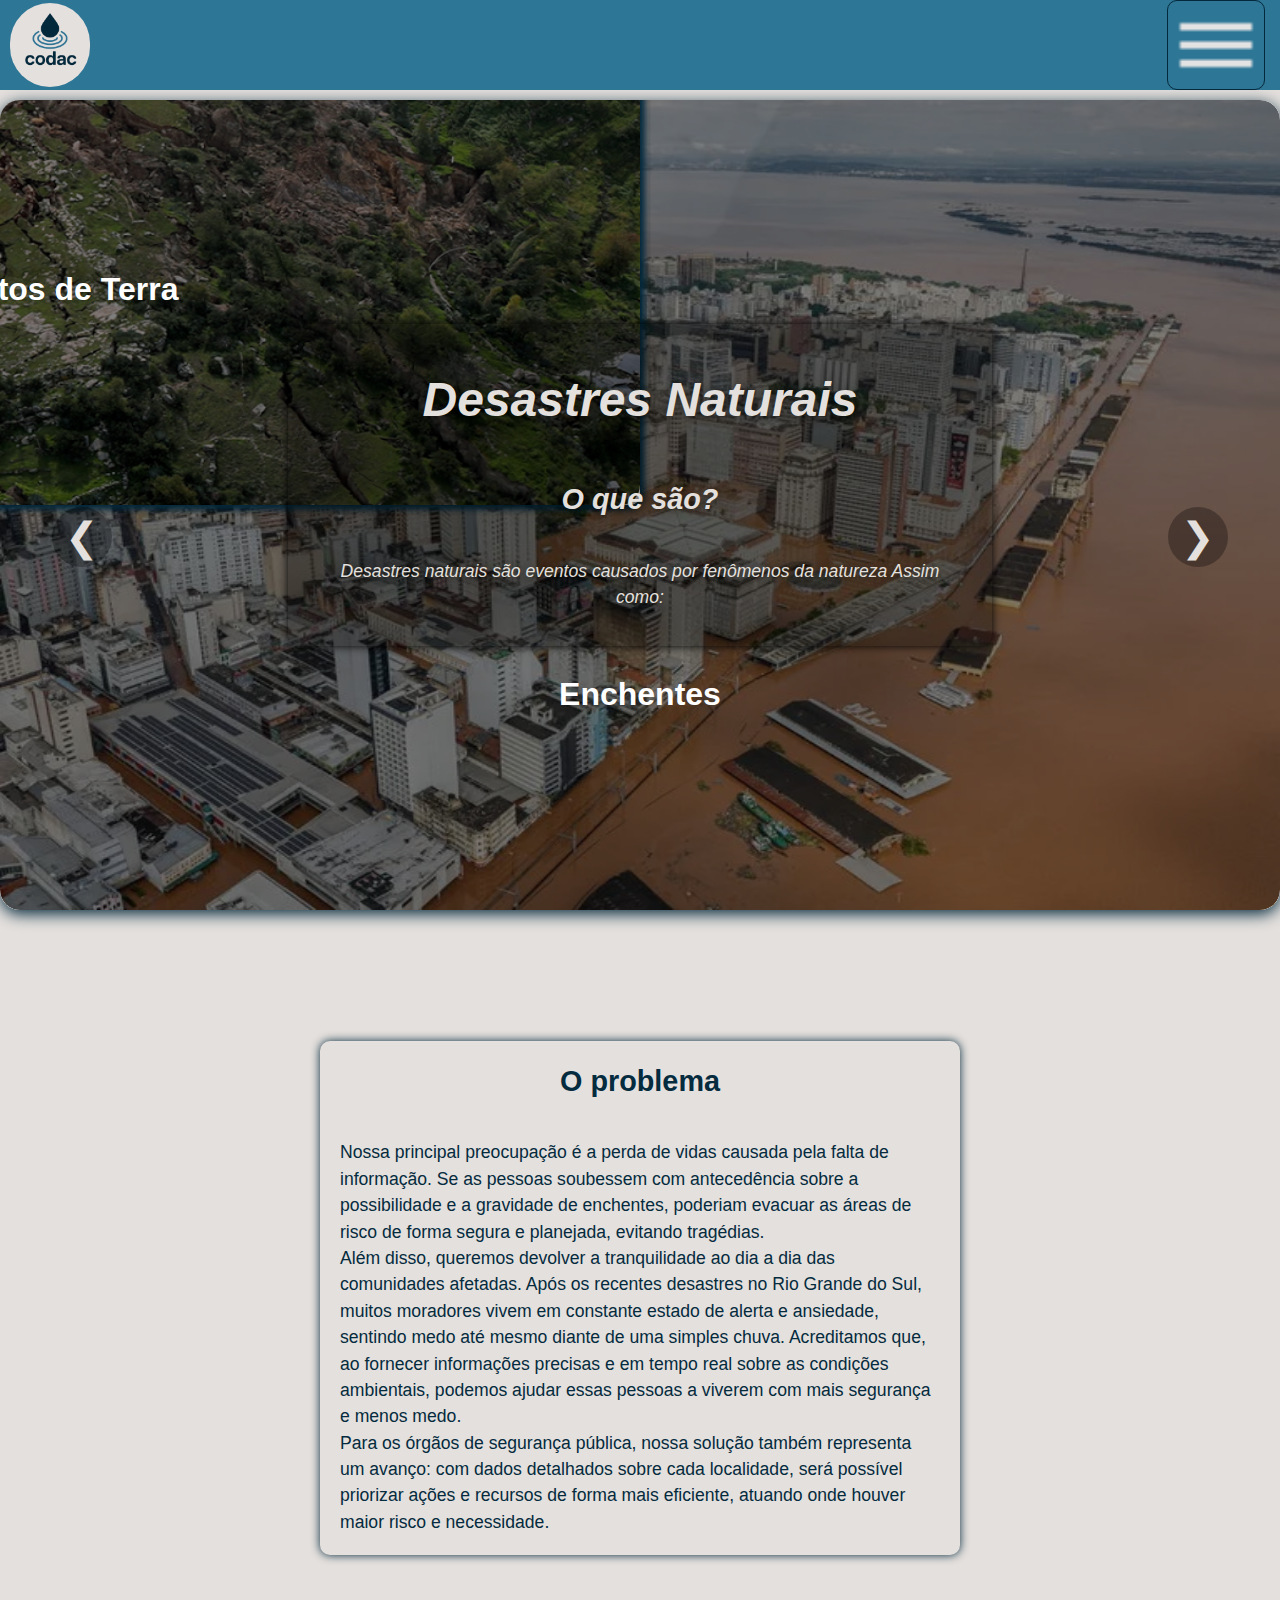
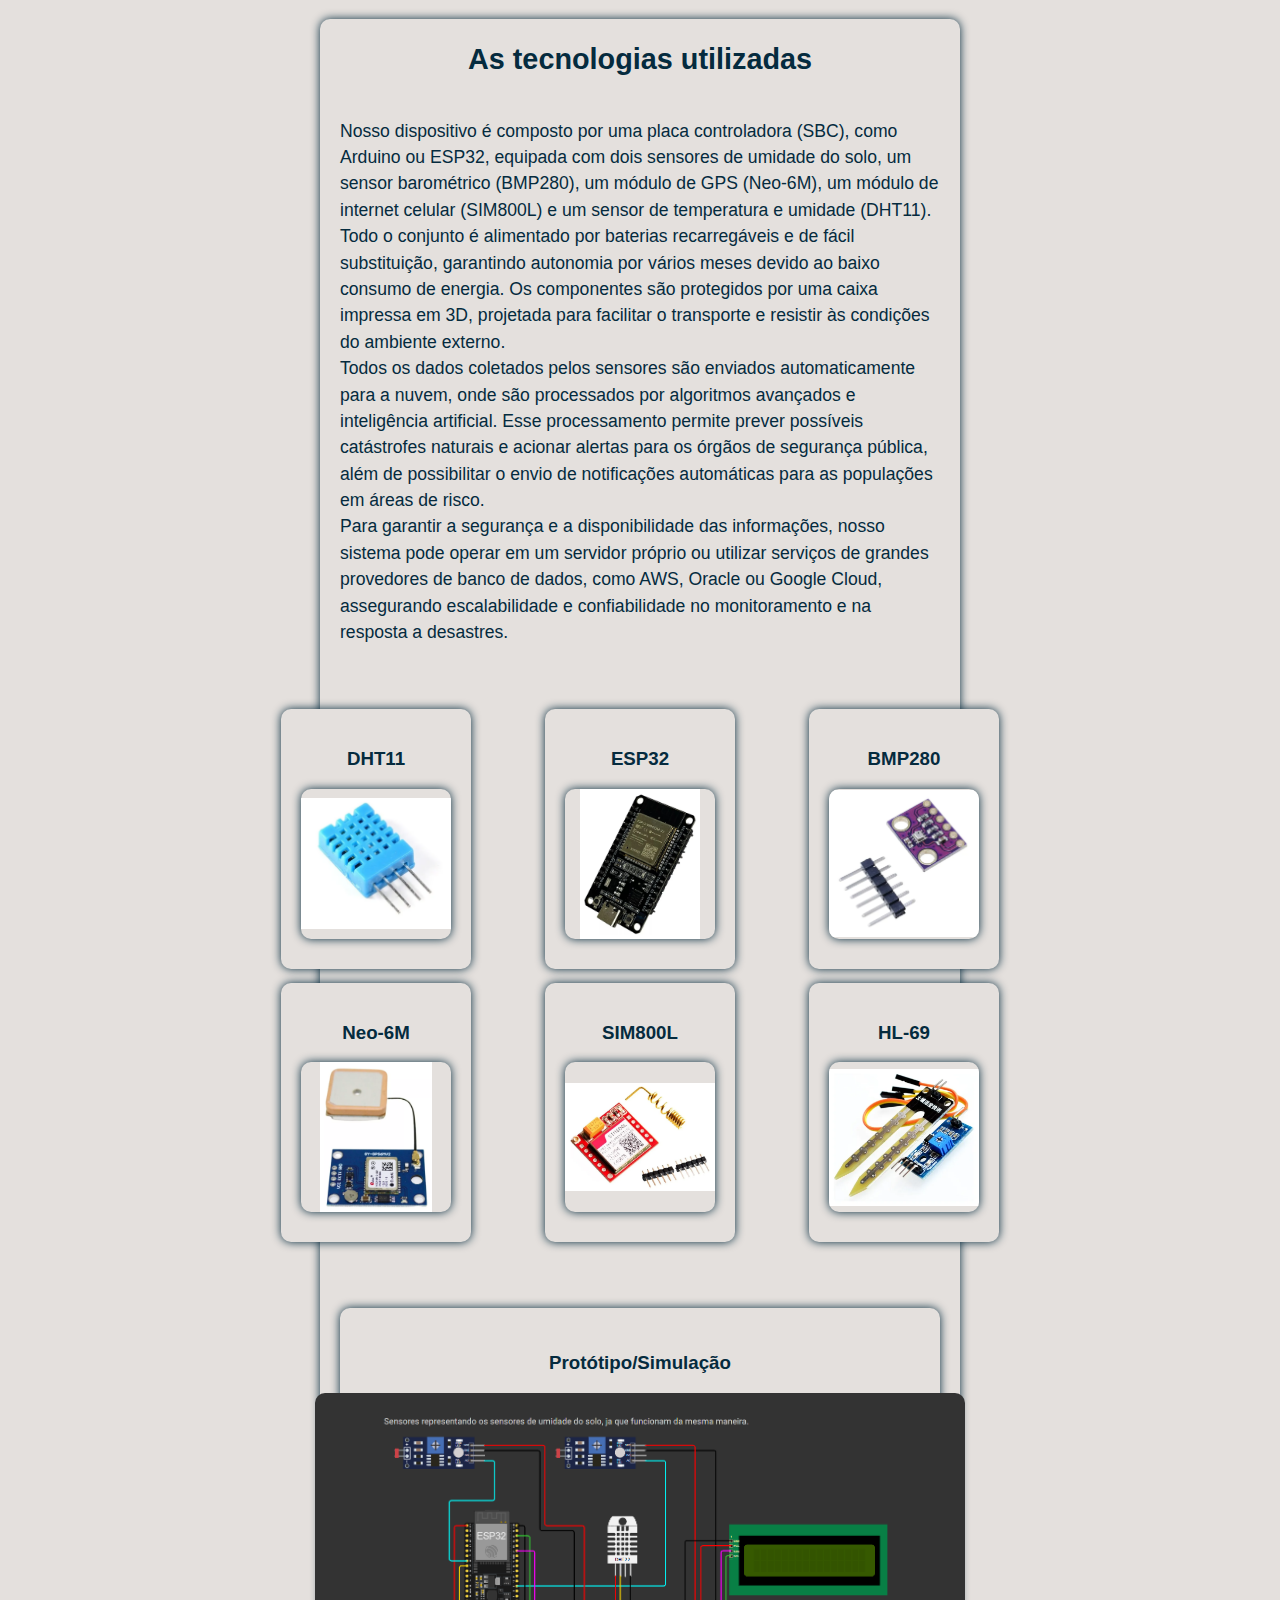
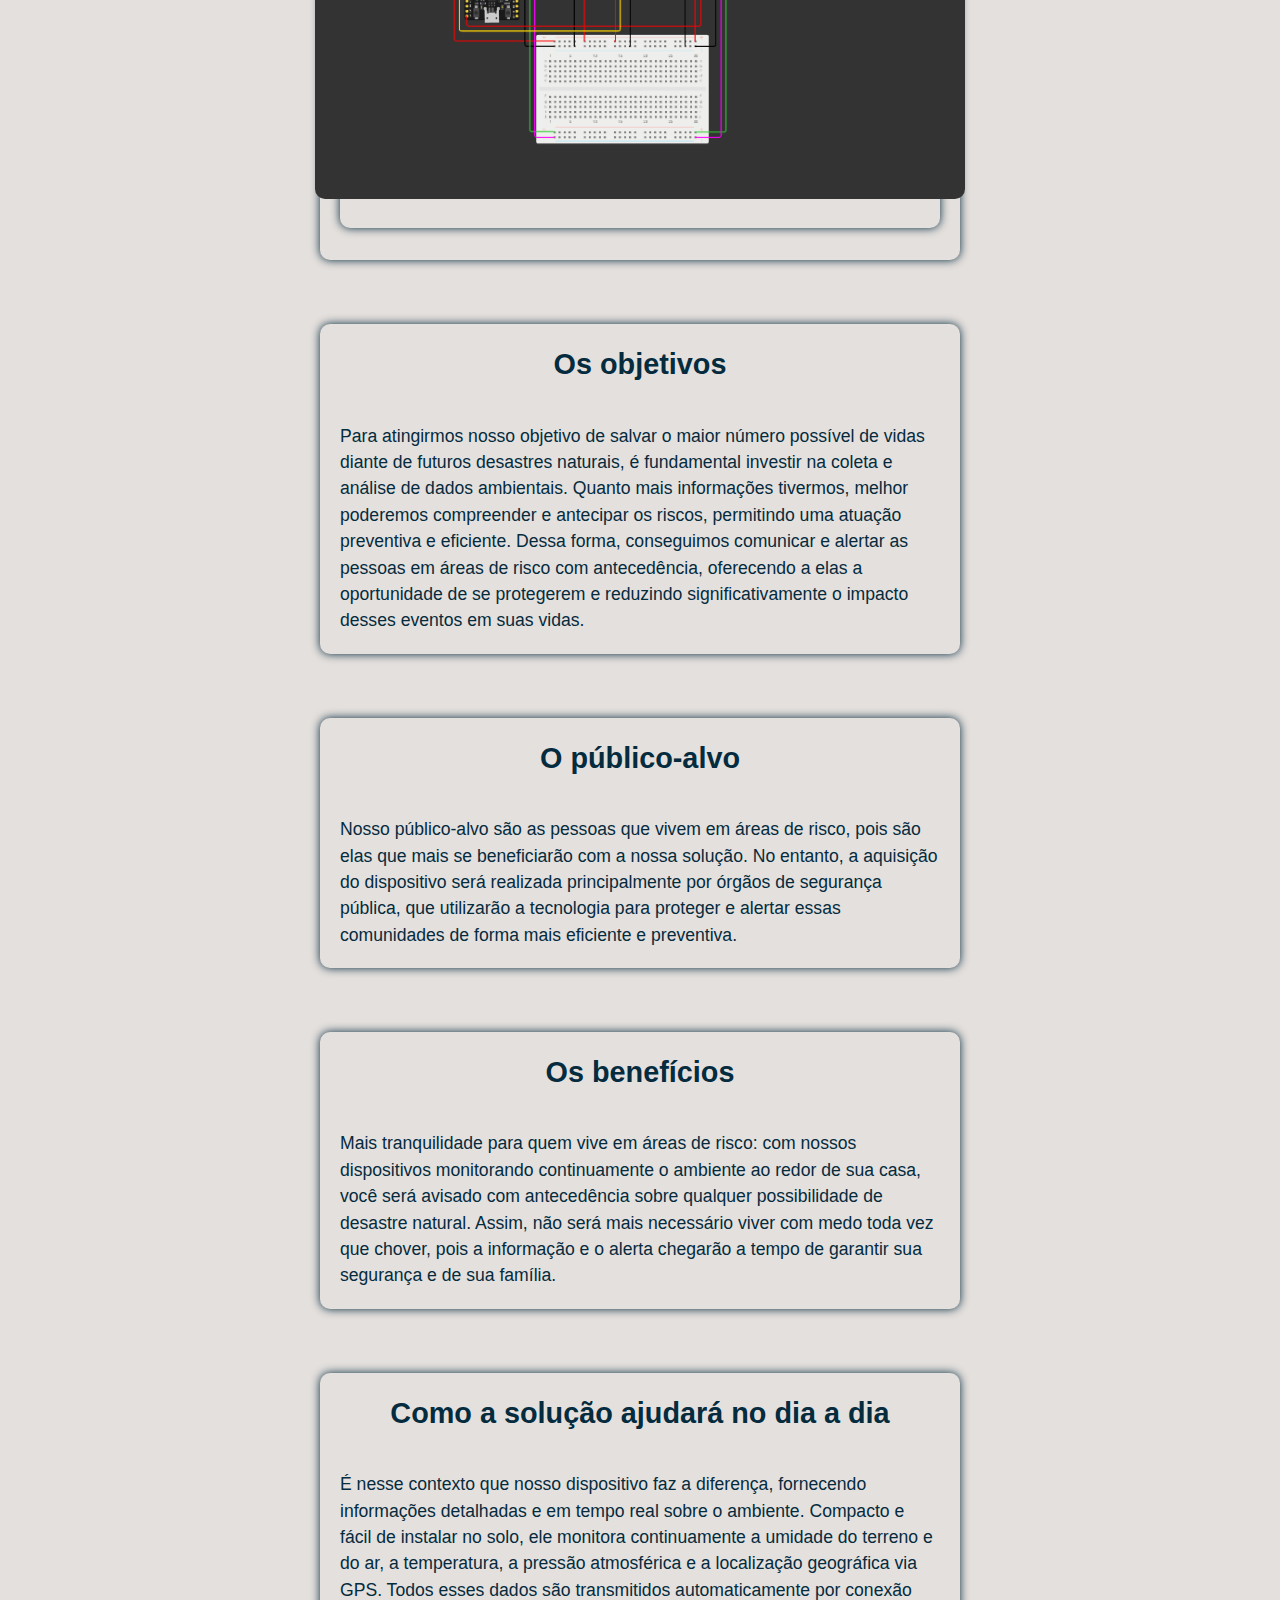
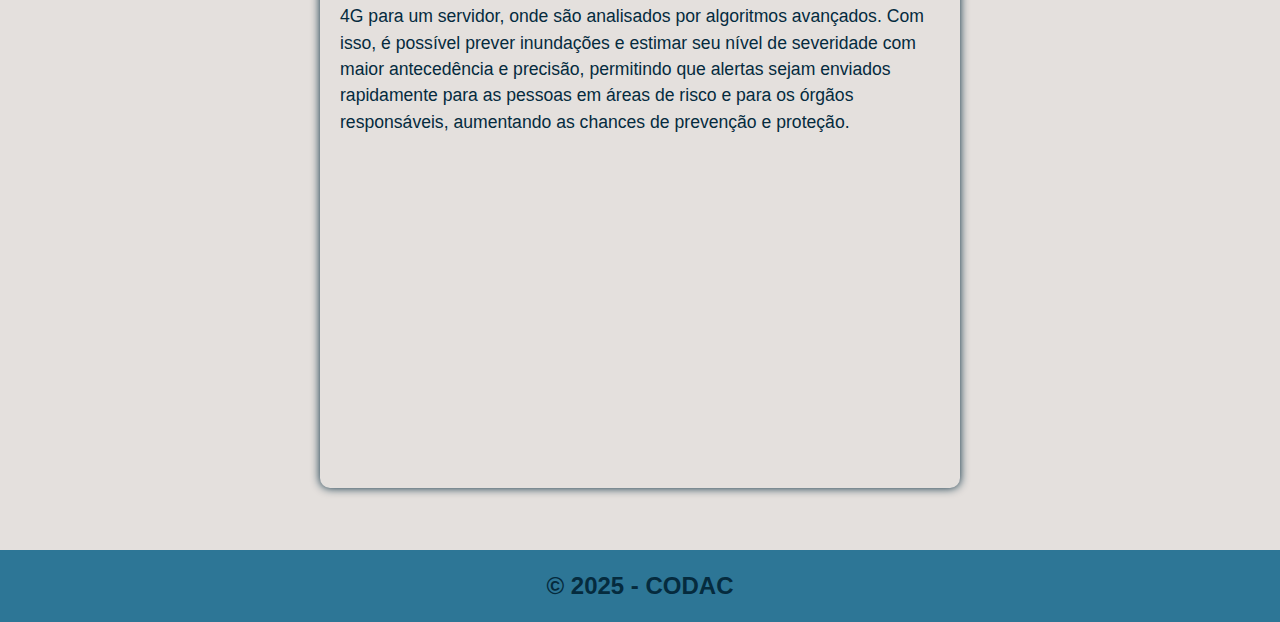
<file: src/pages/index.html>
<!DOCTYPE html>
<html lang="en">
<head>
    <meta charset="UTF-8">
    <meta name="viewport" content="width=device-width, initial-scale=1.0">
    <title>CODAC</title>
    <link rel="stylesheet" href="./../css/style.css">
    <link rel="icon" type="image/png" href="../assets/imagens/logo.png">
    <style>
        nav {
            width:350px;
            position: fixed;
            top: 12vh;
            left: 1rem;
            background-color: var(--cor-primaria);
            border-radius: 10px;
            color: var(--cor-texto);
            font-family: 'Roboto', sans-serif;
            padding: 20px 10px;
            box-shadow: var(--cor-terciaria) 0px 0px 10px;
            display: flex;
            flex-direction: column;
            z-index: 100;
            transition: opacity 0.3s;
            opacity: 0;
            pointer-events: none;
        }
        @media (max-width: 900px) {
            nav {
                position: static;
                width: 100%;
                max-width: 100%;
                border-radius: 0;
                box-shadow: none;
                padding: 10px;
            }
            main {
                padding-left: 0;
            }
        }
        nav.mostrar {
            opacity: 1;
            pointer-events: auto;
        }
        div p{
            font-size: 1.1rem;
            line-height: 1.5;
            margin-bottom: 20px;
            margin-left: 20px;
            margin-right: 20px;
        }
        div h2 {
            font-size: 1.8rem;
        }
        nav ul {
            list-style: none;
            padding: 0;
            margin: 0;
        }

        nav li {
            margin-bottom: 18px;
        }

        nav a {
            color: var(--cor-texto);
            text-decoration: none;
            font-weight: bold;
            border: solid 1px var(--cor-terciaria);
            padding: 5px 8px;
            border-radius: 5px;
            display: block;
            transition: background 0.2s;
        }
        nav a.active,
        nav a:hover {
            background-color: var(--cor-secundaria);
            color: var(--cor-texto-secundario);
        }
         .aberto {
            max-width: 100px;
            max-height: 100px;
            display: inline-block;
            margin-left: 1000px;
            margin-top: -70px;
            position: absolute;
            margin-right: 200px;
            visibility: visible;
        }
        .slide-img {
            filter: brightness(0.5) grayscale(0.2);
        }
        .slide {
            transition: transform 0.6s, opacity 0.6s;
            opacity: 1;
            transform: translate(-50%, -50%);
            position: absolute;
            width: 100%;
            height: 100%;
            object-fit: cover;
            z-index: 1;
        }
        .slide img {
            filter: brightness(0.5) grayscale(0.2);
            width: 100%;
            height: 100%;
            border-radius: 20px;
        }
        .legenda {
            opacity: 1;
            transition: transform 0.1s cubic-bezier(.77,0,.18,1), opacity 0.1s;
            position: absolute;
            text-align: center;
            font-size: 2rem;
            top: 70%;
            left: 50%;
            transform: translate(-50%, -50%);
            color: var(--cor-texto-secundario);
            pointer-events: none;
            z-index: 3;
        }
        .texto-destaque {
            position: absolute;
            top: 24vh;
            color: var(--cor-primaria);
            font-size: 1.5rem;
            font-family: 'Roboto', sans-serif;
            font-style: italic;
            text-align: center;
            text-shadow: 0 2px 8px rgba(0, 0, 0, 0.5);
            background: rgba(0,0,0,0.3);
            padding: 1rem 2rem;
            border-radius: 12px;
            box-shadow: black 0px 0px 10px;
            margin-top: 12vh;
            margin-bottom: -10vh;
            text-align: center;
            z-index: 3;
        }
        .seta {
            background: rgba(0,0,0,0.3);
            color: var(--cor-primaria);
            border: none;
            font-size: 2.5rem;
            width: 60px;
            height: 60px;
            border-radius: 50%;
            cursor: pointer;
            position: absolute;
            top: 50%;
            transform: translateY(-50%);
            z-index: 2;
            transition: background 0.2s;
            display: flex;
            align-items: center;
            justify-content: center;
            box-shadow: none;
        }
        .seta:hover {
            background: rgba(0,0,0,0.5);
        }
        .slideshow-container {
            width: 100%;
            height: 90vh;
            margin: 0 auto;
            position: relative;
            display: flex;
            align-items: center;
            justify-content: center;
            overflow: hidden;
            top: 4vh;
            border-radius: 20px;
            box-shadow: 0 4px 16px var(--cor-terciaria);
        }

        .seta.esquerda {
            left: 20px;
        }

        .seta.direita {
            right: 20px;
        }
        .atual {
            opacity: 1;
            transform: translateX(0);
            z-index: 1;
        }

        .sair-esquerda {
            transform: translateX(-100%);
            opacity: 0;
        }

        .entrar-direita {
            transform: translateX(100%);
            opacity: 0;
        }
        #componentes {
            display: flex;
            flex-direction: column;
            border: none;
            box-shadow: none;
        }
        .componentes {
            color: var(--cor-texto);
            padding: 20px;
            border-radius: 10px;
            text-align: center;
            width: 150px;
            box-shadow: var(--cor-terciaria) 0px 0px 10px;
            margin-bottom: -30px;
            margin-top: -20px;
        }
        .componentes img {
            box-shadow: var(--cor-terciaria) 0px 0px 10px;
            border-radius: 10px;
            width: 150px;
            height: 150px;
            object-fit: contain;
            margin-bottom: 10px;
        }
        .componentes-container {

            display: flex;
            flex-direction: row;
            box-shadow: none;
            gap: 10px;
        }
        #prototipo {
            text-align: center;
            padding: 25px 140px;
            max-width: 2000px;
        }
        #prototipo img {
            align-self: center;
            width: 650px;
            border-radius: 10px;
            transition: height 0.5s, width 0.5s;
        }   
        #prototipo img:hover {
            height: 420px;
            width: 660px;
        }
    </style>
</head>

<body id="body-index">
    <header>
        <a href="./index.html">
            <img src="../assets/imagens/logo.png" alt="logo">
        </a>  
        <img src="../assets/imagens/menu_hamburguer.png" alt="menu_hamburguer" id="menu" class="imag">
    </header>

    <div id="menuOpen">       
    </div>
    <div class="texto-destaque">
        <h1>Desastres Naturais</h1>
        <h2>O que são?</h2>
        <p>Desastres naturais são eventos causados por fenômenos da natureza Assim como:</p>
    </div>
    <div class="slideshow-container">
        <div class="slide atual">
            <img src="../assets/imagens/enchente.png" alt="Enchente">
            <h2 class="legenda">Enchentes</h2>
        </div>
        <div class="slide">
            <img src="../assets/imagens/tsunami.png" alt="Tsunami">
            <h2 class="legenda">Tsunamis</h2>
        </div>
        <div class="slide">
            <img src="../assets/imagens/furacao.jpg" alt="Furacão">
            <h2 class="legenda">Furacões</h2>
        </div>
        <div class="slide">
            <img src="../assets/imagens/incendioFlorestal.png" alt="Incêndio Florestal">
            <h2 class="legenda">Incêndios Florestais</h2>
        </div>
        <div class="slide">
            <img src="../assets/imagens/deslizamento.png" alt="Deslizamento">
            <h2 class="legenda">Deslizamentos de Terra</h2>
        </div>

        <div class="seta esquerda">&#10094;</div>
        <div class="seta direita">&#10095;</div>
    </div>
    <main>
        <nav class="sumario">
            <h2>Sumário</h2>
            <ul>
                <li><a href="#problema" id="link-problema">O problema</a></li>
                <li><a href="#tecnologias" id="link-tecnologias">As tecnologias utilizadas</a></li>
                <li><a href="#objetivos" id="link-objetivos">Os objetivos</a></li>
                <li><a href="#publico" id="link-publico">Nosso público-alvo</a></li>
                <li><a href="#beneficios" id="link-beneficios">Os benefícios</a></li>
                <li><a href="#ajuda" id="link-ajuda">Como a solução ajudará no dia a dia</a></li>
            </ul>
        </nav>
        <section>
            <div id="problema" class="sumario-secao">
                <h2>O problema</h2>
                <p>
                    Nossa principal preocupação é a perda de vidas causada pela falta de informação. Se as pessoas soubessem com antecedência sobre a possibilidade e a gravidade de enchentes, poderiam evacuar as áreas de risco de forma segura e planejada, evitando tragédias.
                    <br>
                    Além disso, queremos devolver a tranquilidade ao dia a dia das comunidades afetadas. Após os recentes desastres no Rio Grande do Sul, muitos moradores vivem em constante estado de alerta e ansiedade, sentindo medo até mesmo diante de uma simples chuva. Acreditamos que, ao fornecer informações precisas e em tempo real sobre as condições ambientais, podemos ajudar essas pessoas a viverem com mais segurança e menos medo.
                    <br>
                    Para os órgãos de segurança pública, nossa solução também representa um avanço: com dados detalhados sobre cada localidade, será possível priorizar ações e recursos de forma mais eficiente, atuando onde houver maior risco e necessidade.
                </p>
            </div>
            <div id="tecnologias" class="sumario-secao">
                <h2>As tecnologias utilizadas</h2>
                <p>
                    Nosso dispositivo é composto por uma placa controladora (SBC), como Arduino ou ESP32, equipada com dois sensores de umidade do solo, um sensor barométrico (BMP280), um módulo de GPS (Neo-6M), um módulo de internet celular (SIM800L) e um sensor de temperatura e umidade (DHT11). Todo o conjunto é alimentado por baterias recarregáveis e de fácil substituição, garantindo autonomia por vários meses devido ao baixo consumo de energia. Os componentes são protegidos por uma caixa impressa em 3D, projetada para facilitar o transporte e resistir às condições do ambiente externo.
                    <br>
                    Todos os dados coletados pelos sensores são enviados automaticamente para a nuvem, onde são processados por algoritmos avançados e inteligência artificial. Esse processamento permite prever possíveis catástrofes naturais e acionar alertas para os órgãos de segurança pública, além de possibilitar o envio de notificações automáticas para as populações em áreas de risco.
                    <br>
                    Para garantir a segurança e a disponibilidade das informações, nosso sistema pode operar em um servidor próprio ou utilizar serviços de grandes provedores de banco de dados, como AWS, Oracle ou Google Cloud, assegurando escalabilidade e confiabilidade no monitoramento e na resposta a desastres.
                </p>
                <div id="componentes">
                    <div class="componentes-container">
                        <div class="componentes">
                            <h3>DHT11</h3>
                            <img src="../assets/imagens/Tecnologias/dht11.png" alt="dht11">
                        </div>
                        <div class="componentes">
                            <h3>ESP32</h3>
                            <img src="../assets/imagens/Tecnologias/ESP32.png" alt="esp32">
                        </div>
                        <div class="componentes">
                            <h3>BMP280</h3>
                            <img src="../assets/imagens/Tecnologias/SensorBMP280.png" alt="bmp280">
                        </div>
                    </div>
                    <div class="componentes-container">
                        <div class="componentes">
                            <h3>Neo-6M</h3>
                            <img src="../assets/imagens/Tecnologias/GPS-NEO-6M.png" alt="neo-6m">
                        </div>
                        <div class="componentes">
                            <h3>SIM800L</h3>
                            <img src="../assets/imagens/Tecnologias/sim800l.png" alt="sim800l">
                        </div>
                        <div class="componentes">
                            <h3>HL-69</h3>
                            <img src="../assets/imagens/Tecnologias/SensorUmidadeDoSolo.png" alt="hl-69">
                        </div>
                    </div>
                </div>
                <div id="prototipo">
                    <h3>Protótipo/Simulação</h3>
                    <a href="https://wokwi.com/projects/432659045803712513"><img src="../assets/imagens/Tecnologias/WOKWI_Screenshot.png" alt="prototipo"></a>
                </div>
            </div>
            <div id="objetivos" class="sumario-secao">
                <h2>Os objetivos</h2>
                <p>
                    Para atingirmos nosso objetivo de salvar o maior número possível de vidas diante de futuros desastres naturais, é fundamental investir na coleta e análise de dados ambientais. Quanto mais informações tivermos, melhor poderemos compreender e antecipar os riscos, permitindo uma atuação preventiva e eficiente. Dessa forma, conseguimos comunicar e alertar as pessoas em áreas de risco com antecedência, oferecendo a elas a oportunidade de se protegerem e reduzindo significativamente o impacto desses eventos em suas vidas.
                </p>
            </div>
            <div id="publico" class="sumario-secao">
                <h2>O público-alvo</h2>
                <p>
                    Nosso público-alvo são as pessoas que vivem em áreas de risco, pois são elas que mais se beneficiarão com a nossa solução. No entanto, a aquisição do dispositivo será realizada principalmente por órgãos de segurança pública, que utilizarão a tecnologia para proteger e alertar essas comunidades de forma mais eficiente e preventiva.
                </p>
            </div>
            <div id="beneficios" class="sumario-secao">
                <h2>Os benefícios</h2>
                <p>
                    Mais tranquilidade para quem vive em áreas de risco: com nossos dispositivos monitorando continuamente o ambiente ao redor de sua casa, você será avisado com antecedência sobre qualquer possibilidade de desastre natural. Assim, não será mais necessário viver com medo toda vez que chover, pois a informação e o alerta chegarão a tempo de garantir sua segurança e de sua família.
                </p>
            </div>
            <div id="ajuda" class="sumario-secao">
                <h2>Como a solução ajudará no dia a dia</h2>
                <p>
                    É nesse contexto que nosso dispositivo faz a diferença, fornecendo informações detalhadas e em tempo real sobre o ambiente. Compacto e fácil de instalar no solo, ele monitora continuamente a umidade do terreno e do ar, a temperatura, a pressão atmosférica e a localização geográfica via GPS. Todos esses dados são transmitidos automaticamente por conexão 4G para um servidor, onde são analisados por algoritmos avançados. Com isso, é possível prever inundações e estimar seu nível de severidade com maior antecedência e precisão, permitindo que alertas sejam enviados rapidamente para as pessoas em áreas de risco e para os órgãos responsáveis, aumentando as chances de prevenção e proteção.
                </p>
                <iframe style="border-radius: 10px;" width="560" height="315" src="https://www.youtube.com/embed/l96I-5lME68" 
                    title="YouTube video player" frameborder="0" allow="accelerometer; autoplay; clipboard-write; encrypted-media; gyroscope; picture-in-picture" allowfullscreen>
                </iframe>
                <br>
            </div>
        </section>   
    </main>
    <footer>
        <b>&copy; 2025 - CODAC</b>
    </footer>
</body>
<script src="./../js/app.js"></script>
</html>
</file>
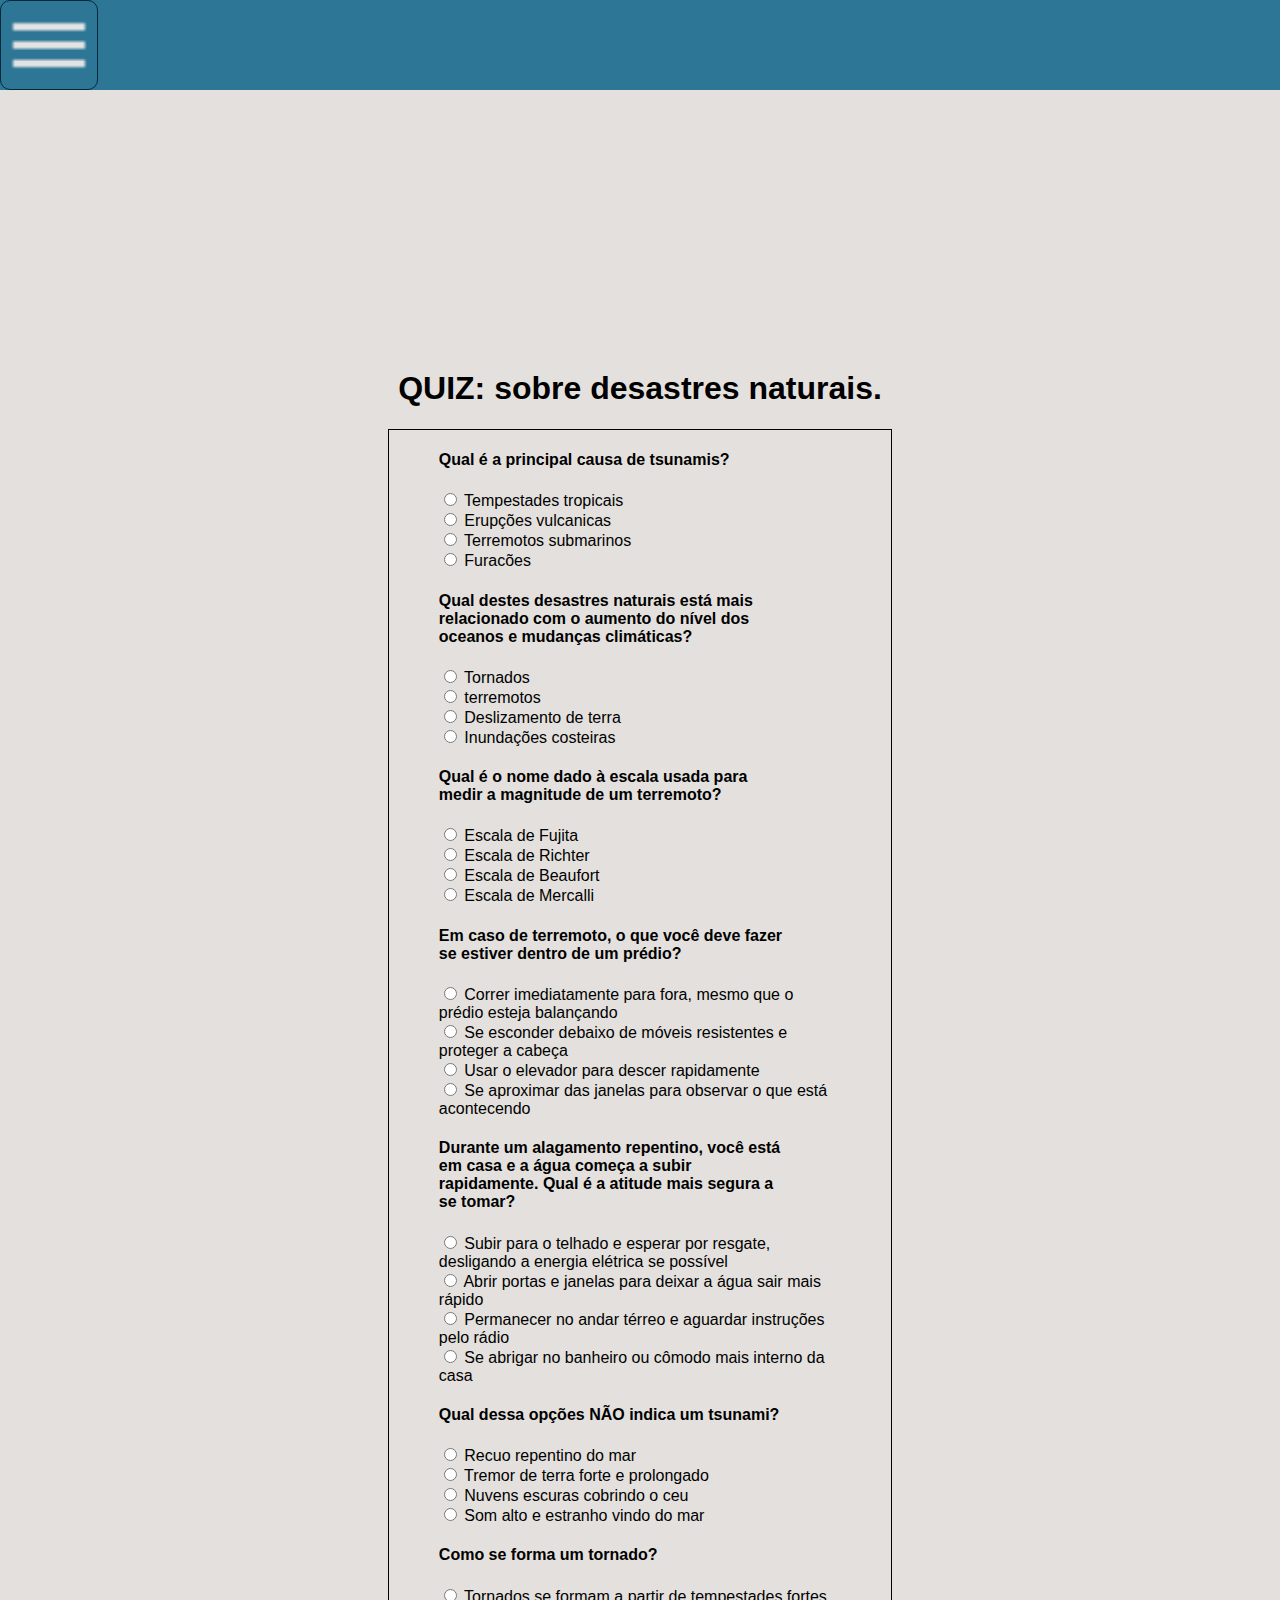
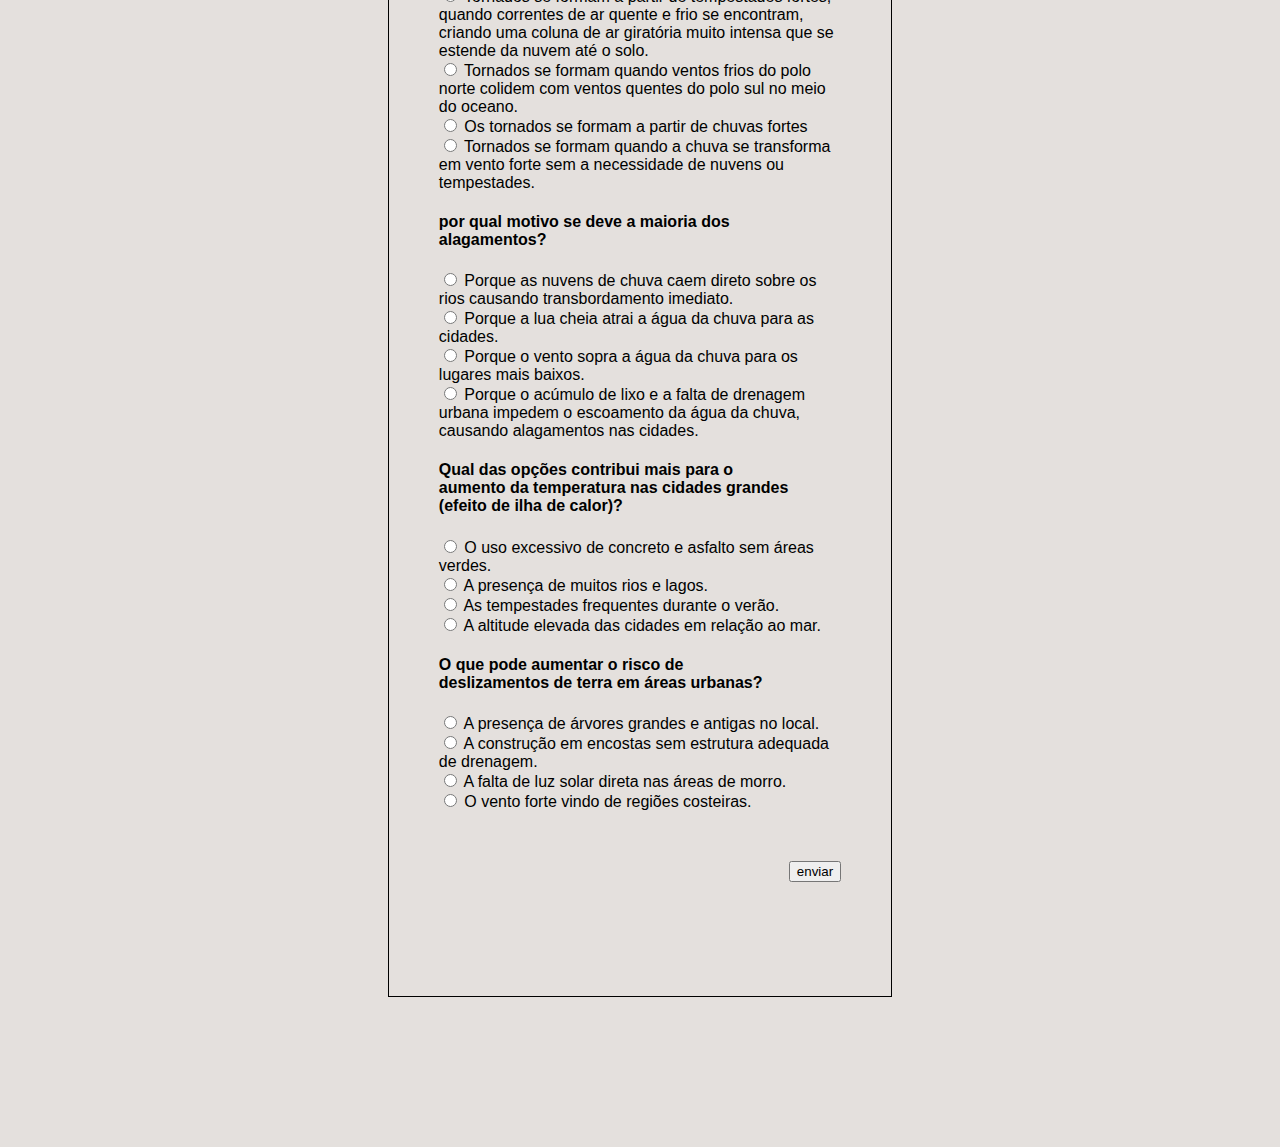
<file: src/pages/Quiz.html>
<!DOCTYPE html>
<html lang="en">
<head>
    <meta charset="UTF-8">
    <meta name="viewport" content="width=device-width, initial-scale=1.0">
    <title>Document</title>
    <link rel="stylesheet" href="./../css/style.css">
    <style>
        section {
            padding-top: 150px;
        }
        form {
            border: solid 1px ;
            margin: 0px 400px 150px 400px;
            padding-right: 50px;
        }
        form h4 {
            max-width: 350px;
        }
        form article {
            max-width: 400px;
        }
        a{ 
            text-decoration: none;
        }
        
        #inicio {
            margin-top: 30px;
            color:  #1976d2;
        }

        .imag {
            max-width: 100px;
            max-height: 100px;
            display: inline-block;
            margin-top: -70px;
            position: absolute;
        }

      .aberto {
            max-width: 500px;
            max-height: 100px;
            display: inline-block;
            margin-left: 1000px; 
            margin-top: -70px;
            position: absolute;
            margin-right: 200px;
            visibility: visible;
        }

       .fechado {
        display: none;
        margin-right: -200px
       }

        #preAbertura{
            background-color: #fff;
        }

        .quiz {
            margin-left: 50px;
        }
        #ultima {
            margin-top: 50px;
            margin-bottom: 50px;
            margin-left: 400px;
        }
        .formLogin {
            border: solid 1px;
            margin: 25px 10px 0px 10px;
            padding: 10px 10px 20px 10px;
        }  
        #info{
            margin-bottom: 5px;
        }
        #login {
            margin-bottom: -20px;
        }
        #cadastro {
            margin-bottom: -90px;
        }
        .formLogin button {
            border-radius: 5px;
            margin: 5px 0px 0px 10px;
        }
        .mudarCor {
            display: block;
            width: 100px;
        }
        #formCadastro {
            margin-top: 100px;
        }
        #arrumando {
            margin-left: 3000px !important;
        }
    </style>
</head>
<body id="corpo">
    <header>
        <a href="./../pages/index.html">
            <img src="../assets/imagens/logo.png" alt="logo">
        </a>
        <img src="../assets/imagens/menu_hamburguer.png" alt="menu_hamburguer" id="menu" class="imag">
    </header> 
    <div id="menuOpen">

    </div>
    <section>
        <h1 id="infoQuiz">QUIZ: sobre desastres naturais.</h1>
        <form>
            <article class="quiz" id="p1">
                <h4>Qual é a principal causa de tsunamis?</h4>
                <input type="radio" name="1" id="Tempestades" value="a" required>
                <label>Tempestades tropicais</label>
                <br>
                <input type="radio" name="1" id="vulcao" value="b" required>
                <label>Erupções vulcanicas</label>
                <br>
                <input type="radio" name="1" id="terremotos" value="c" required>
                <label>Terremotos submarinos</label>
                <br>
                <input type="radio" name="1" id="furacões" value="d" required>
                <label>Furacões</label>
            </article>
            <article class="quiz" id="p2">
                <h4> Qual destes desastres naturais está mais relacionado com o aumento do nível dos oceanos e mudanças climáticas?</h4>
                <input type="radio" name="2" id="Tempestades" value="a" required>
                <label>Tornados</label>
                <br>
                <input type="radio" name="2" id="vulcao" value="b" required>
                <label>terremotos</label>
                <br>
                <input type="radio" name="2" id="terremotos" value="c" required>
                <label>Deslizamento de terra</label>
                <br>
                <input type="radio" name="2" id="furacões" value="d" required>
                <label>Inundações costeiras</label>
            </article>
            <article class="quiz" id="p3">
                <h4>Qual é o nome dado à escala usada para medir a magnitude de um terremoto?</h4>
                <input type="radio" name="3" id="Tempestades" value="a" required>
                <label>Escala de Fujita</label>
                <br>
                <input type="radio" name="3" id="vulcao" value="b" required>
                <label>Escala de Richter</label>
                <br>
                <input type="radio" name="3" id="terremotos" value="c" required>
                <label>Escala de Beaufort</label>
                <br>
                <input type="radio" name="3" id="furacões" value="d" required>
                <label>Escala de Mercalli</label>
            </article>
            <article class="quiz" id="p4">
                <h4>Em caso de terremoto, o que você deve fazer se estiver dentro de um prédio?</h4>
                <input type="radio" name="4" id="Tempestades" value="a" required>
                <label>Correr imediatamente para fora, mesmo que o prédio esteja balançando</label>
                <br>
                <input type="radio" name="4" id="vulcao" value="b" required>
                <label> Se esconder debaixo de móveis resistentes e proteger a cabeça</label>
                <br>
                <input type="radio" name="4" id="terremotos" value="c" required>
                <label>Usar o elevador para descer rapidamente</label>
                <br>
                <input type="radio" name="4" id="furacões" value="d" required>
                <label>Se aproximar das janelas para observar o que está acontecendo</label>
            </article>
            <article class="quiz" id="p5">
                <h4>Durante um alagamento repentino, você está em casa e a água começa a subir rapidamente. Qual é a atitude mais segura a se tomar?</h4>
                <input type="radio" name="5" id="a" value="a" required>
                <label> Subir para o telhado e esperar por resgate, desligando a energia elétrica se possível</label>
                <br>
                <input type="radio" name="5" id="b" value="b" required>
                <label>Abrir portas e janelas para deixar a água sair mais rápido</label>
                <br>
                <input type="radio" name="5" id="c" value="c" required>
                <label>Permanecer no andar térreo e aguardar instruções pelo rádio</label>
                <br>
                <input type="radio" name="5" id="d" value="d" required>
                <label>Se abrigar no banheiro ou cômodo mais interno da casa</label>
            </article>
            <article class="quiz" id="p6">
                <h4>Qual dessa opções NÃO indica um tsunami?</h4>
                <input type="radio" name="6" id="Tempestades" value="a" required>
                <label>Recuo repentino do mar</label>
                <br>
                <input type="radio" name="6" id="vulcao" value="b" required >
                <label>Tremor de terra forte e prolongado</label>
                <br>
                <input type="radio" name="6" id="terremotos" value="c" required>
                <label>Nuvens escuras cobrindo o ceu</label>
                <br>
                <input type="radio" name="6" id="furacões" value="d" required >
                <label>Som alto e estranho vindo do mar</label>
            </article>
            <article class="quiz" id="p7">
                <h4>Como se forma um tornado?</h4>
                <input type="radio" name="7" id="Tempestades" value="a" required>
                <label>Tornados se formam a partir de tempestades fortes, quando correntes de ar quente e frio se encontram, criando uma coluna de ar giratória muito intensa que se estende da nuvem até o solo.</label>
                <br>
                <input type="radio" name="7" id="vulcao" value="b" required>
                <label>Tornados se formam quando ventos frios do polo norte colidem com ventos quentes do polo sul no meio do oceano.</label>
                <br>
                <input type="radio" name="7" id="terremotos" value="c" required>
                <label>Os tornados se formam a partir de chuvas fortes</label>
                <br>
                <input type="radio" name="7" id="furacões" value="d" required>
                <label>Tornados se formam quando a chuva se transforma em vento forte sem a necessidade de nuvens ou tempestades.</label>
            </article>
            <article class="quiz" id="p8">
                <h4>por qual motivo se deve a maioria dos alagamentos?</h4>
                <input type="radio" name="8" id="Tempestades" value="a" required>
                <label>Porque as nuvens de chuva caem direto sobre os rios causando transbordamento imediato.</label>
                <br>
                <input type="radio" name="8" id="vulcao" value="b" required>
                <label>Porque a lua cheia atrai a água da chuva para as cidades.</label>
                <br>
                <input type="radio" name="8" id="terremotos" value="c" required>
                <label>Porque o vento sopra a água da chuva para os lugares mais baixos.</label>
                <br>
                <input type="radio" name="8" id="furacões" value="d" required>
                <label>Porque o acúmulo de lixo e a falta de drenagem urbana impedem o escoamento da água da chuva, causando alagamentos nas cidades.</label>
            </article>
            <article class="quiz" id="p9">
                <h4>Qual das opções contribui mais para o aumento da temperatura nas cidades grandes (efeito de ilha de calor)?</h4>
                <input type="radio" name="9" id="Tempestades" value="a" required>
                <label>O uso excessivo de concreto e asfalto sem áreas verdes.</label>
                <br>
                <input type="radio" name="9" id="vulcao" value="b" required>
                <label>A presença de muitos rios e lagos.</label>
                <br>
                <input type="radio" name="9" id="terremotos" value="c" required>
                <label>As tempestades frequentes durante o verão.</label>
                <br>
                <input type="radio" name="9" id="furacões" value="d" required>
                <label>A altitude elevada das cidades em relação ao mar.</label>
            </article>
            <article class="quiz" id="p10" >
                <h4>O que pode aumentar o risco de deslizamentos de terra em áreas urbanas?</h4>
                <input type="radio" name="10" id="Tempestades" value="a" required >
                <label>A presença de árvores grandes e antigas no local.</label>
                <br>
                <input type="radio" name="10" id="vulcao" value="b" required>
                <label>A construção em encostas sem estrutura adequada de drenagem.</label>
                <br>
                <input type="radio" name="10" id="terremotos" value="c" required>
                <label>A falta de luz solar direta nas áreas de morro.</label>
                <br>
                <input type="radio" name="10" id="furacões" value="d" required>
                <label> O vento forte vindo de regiões costeiras.</label>
            </article>
            <button id="ultima">enviar</button>
            <div id="totalPontos">

            </div>
        </form>
        
    </section>
</body>
<script src="./../js/quiz.js"></script>
</html>
</file>
<file: src/css/style.css>
:root{
    --cor-primaria: #e4e0dd;
    --cor-secundaria: #2d7696;
    --cor-terciaria: #04293c;
    --cor-texto: #052b3e;
    --cor-texto-secundario: #ffffff;
}

body {
    margin: 0;
    padding: 0;
    background-color: var(--cor-primaria);
    min-height: 100vh;
    font-family: 'Roboto', sans-serif;
    display: flex;
    flex-direction: column;
    align-items: center;
    justify-content: center;
    width: 100%;
    box-sizing: border-box;
}
main {
    width: 100%;
    height: 100%;
    display: flex;
    flex-direction: row;
    align-items: center;
    justify-content: center;
}
header {
    width: 100vw;
    position: fixed;
    top: 0;
    left: 0;
    z-index: 10;
    display: flex;
    flex-direction: row;
    justify-content: space-between;
    align-items: center;
    height: 10vh;
    background-color: var(--cor-secundaria);
}

header a img {
    width: 5rem;
    height: 5rem;
}
header a {
    text-decoration: none;
    border: none;
    border-radius: 60px;
    background-color: var(--cor-primaria);
    margin-left: 10px;
}

#menu {
    background-color: var(--cor-secundaria);
    margin: 0 auto;
    width: 6rem;
    height: 5.5rem;
    display: flex;
    align-items: center;
    justify-content: center;
    background-color: var(--cor-secundaria);
    border:solid 1px var(--cor-terciaria);
    border-radius: 10px;
    margin-right: 15px;
    cursor: pointer;
}

#menu.aberto::after {
  content: "✕";
  position: absolute;
  font-size: 1.8rem;
  color: var(--cor-texto);
}

section {
    width: 100%;
    display: flex;
    flex-direction: row;
    align-items: center;
    justify-content: center;
    flex-wrap: wrap;
    margin-top: 15vh;
}
div {
    display: flex;
    flex-direction: column;
    align-items: center;
    justify-content: center;
    width: 50%;
    box-shadow: var(--cor-terciaria) 0px 0px 10px;
    background-color: var(--cor-primaria);
    color: var(--cor-texto);
    border-radius: 10px;
    margin: 2rem;
}
footer {
    font-size: 1.5rem;
    width: 100%;
    height: 8vh;
    color: var(--cor-texto);
    background-color: var(--cor-secundaria);
    display: flex;
    align-items: center;
    justify-content: center;
    margin-top: 30px;
    padding: -10px;
}
</file>
